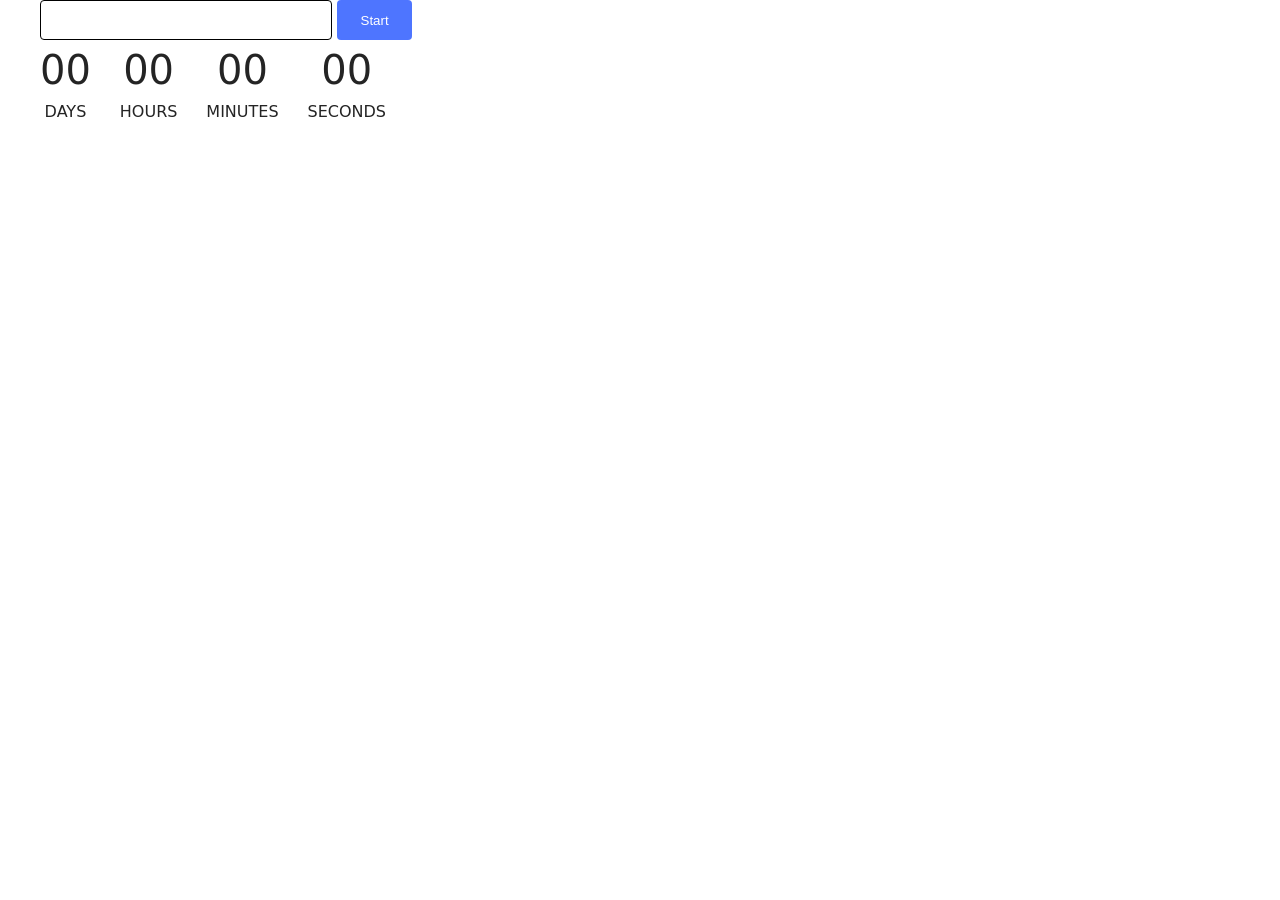
<file: src/1-timer.html>
<!DOCTYPE html>
<html lang="en">
  <head>
    <meta charset="UTF-8" />
    <meta http-equiv="X-UA-Compatible" content="IE=edge" />
    <meta name="viewport" content="width=device-width, initial-scale=1.0" />
    <title>Page 2</title>
    <link rel="stylesheet" href="./css/styles.css" />
  </head>
  <body>
    <load
      src="./partials/header.html"
      icon-path="./img/sprite.svg#logo"
      highlight-act="active"
    />

    <main>
      <div class="container">
        <input type="text" id="datetime-picker" />
        <button class="btn" type="button" data-start>Start</button>
        
        <div class="timer">
          <div class="field">
            <span class="value" data-days>00</span>
            <span class="label">Days</span>
          </div>
          <div class="field">
            <span class="value" data-hours>00</span>
            <span class="label">Hours</span>
          </div>
          <div class="field">
            <span class="value" data-minutes>00</span>
            <span class="label">Minutes</span>
          </div>
          <div class="field">
            <span class="value" data-seconds>00</span>
            <span class="label">Seconds</span>
          </div>
        </div>

      </div>
    </main>

    <load src="./partials/footer.html" />
    <script type="module" src="./js/1-timer.js"></script>
  </body>
</html>
</file>
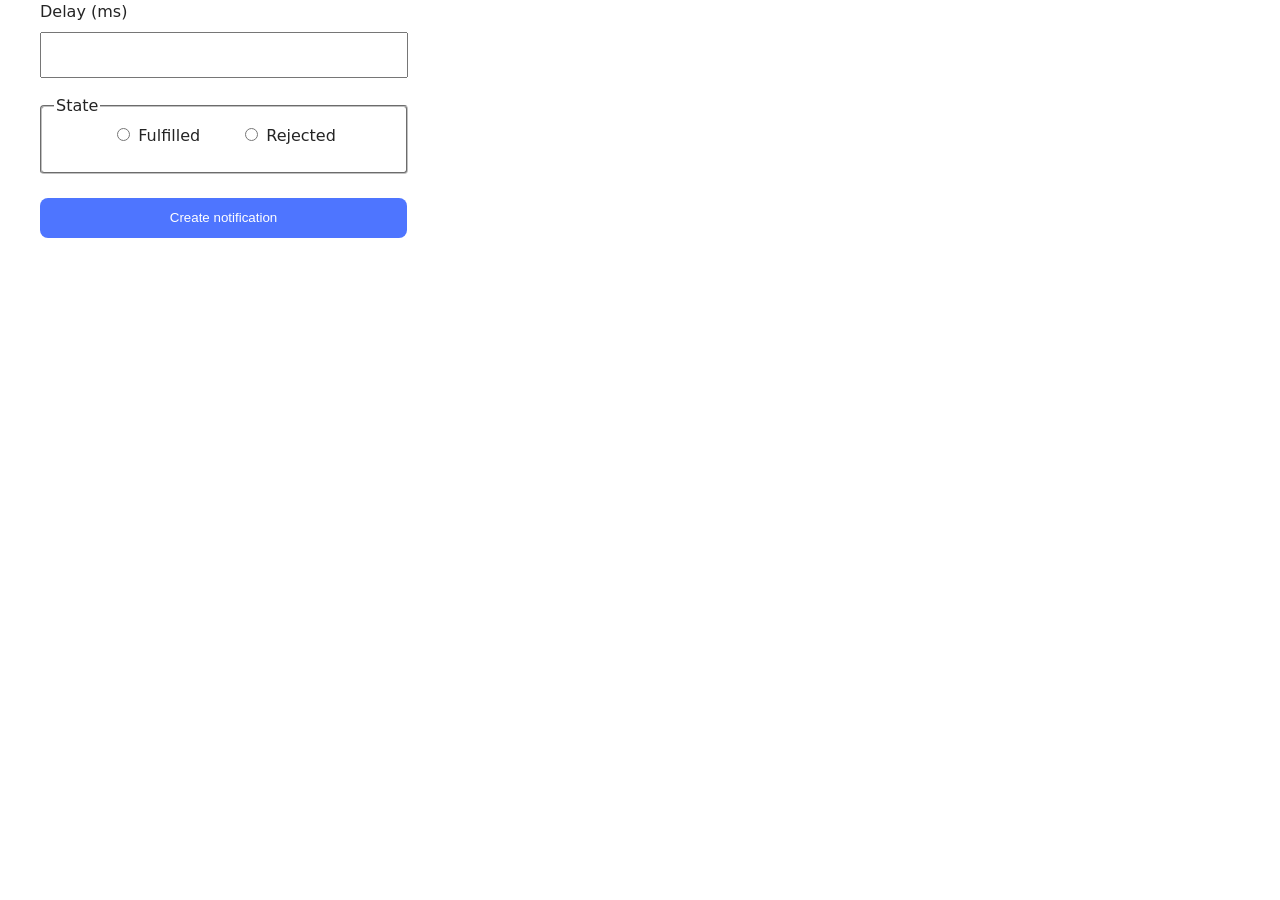
<file: src/2-snackbar.html>
<!DOCTYPE html>
<html lang="en">
  <head>
    <meta charset="UTF-8" />
    <meta http-equiv="X-UA-Compatible" content="IE=edge" />
    <meta name="viewport" content="width=device-width, initial-scale=1.0" />
    <title>Page 3</title>
    <link rel="stylesheet" href="./css/styles.css" />
  </head>
  <body>
    <load
      src="./partials/header.html"
      icon-path="./img/sprite.svg#logo"
      highlight-curr="active"
    />

    <main>
      <div class="container">
        <form class="form">
          <label class="delay-label">
            Delay (ms)
            <input type="number" name="delay" class="delay-input" required />
          </label>
        
          <fieldset class="state-fieldset">
            <legend>State</legend>
            <label>
              <input type="radio" name="state" value="fulfilled" required />
              Fulfilled
            </label>
            <label>
              <input type="radio" name="state" value="rejected" required />
              Rejected
            </label>
          </fieldset>
        
          <button type="submit" class="form-btn">Create notification</button>
        </form>

      </div>
    </main>

    <script type="module" src="./js/2-snackbar.js"></script>
  </body>
</html>
</file>
<file: src/css/styles.css>
/**
  |============================
  | include css partials with
  | default @import url()
  |============================
*/
/* Common styles */
@import url('./reset.css');
@import url('./base.css');
@import url('./container.css');
@import url('./animations.css');

/* Sections style */
@import url('./header.css');
@import url('./vite-promo.css');
@import url('./badges.css');
@import url('./back-link.css');
@import url('./footer.css');
.timer{
  display: flex ;
   width: 346px;
   justify-content: space-between;
  }

.field{
  display: flex; 
  flex-direction: column;
  align-items: center;
}

#datetime-picker{
  width: 272px; 
  height: 36px;
  border-radius: 4px;
  border: 1px solid black;
  padding-left: 16px;
}

.btn{
  border: none;
  border-radius: 4px;
  width: 75px;
  height: 40px;
  background-color: #4E75FF;
  color: #fff;
}

.btn:disabled{
  background-color: #cfcfcf;
}

.value{
  font-size: 40px;
}
.label{
  font-size: 16px;
  text-transform: uppercase;
}

.delay-input{
  width: 360px;
  height: 40px;

}
.delay-label{
  display: flex;
  flex-direction: column;
  gap: 8px;
  margin-bottom: 16px;
  border-radius: 4px ;
}

.state-fieldset{
  width: 340px;
  height: 60px;
  display: flex;
  justify-content: center;
  gap: 40px;
  border-radius: 4px;
  margin: 0;
  margin-bottom: 24px;
}
.form-btn{
  width: 367px;
  height: 40px;
  color: #fff;
  background-color: #4E75FF;
  border: none;
  border-radius: 8px;
}
</file>
